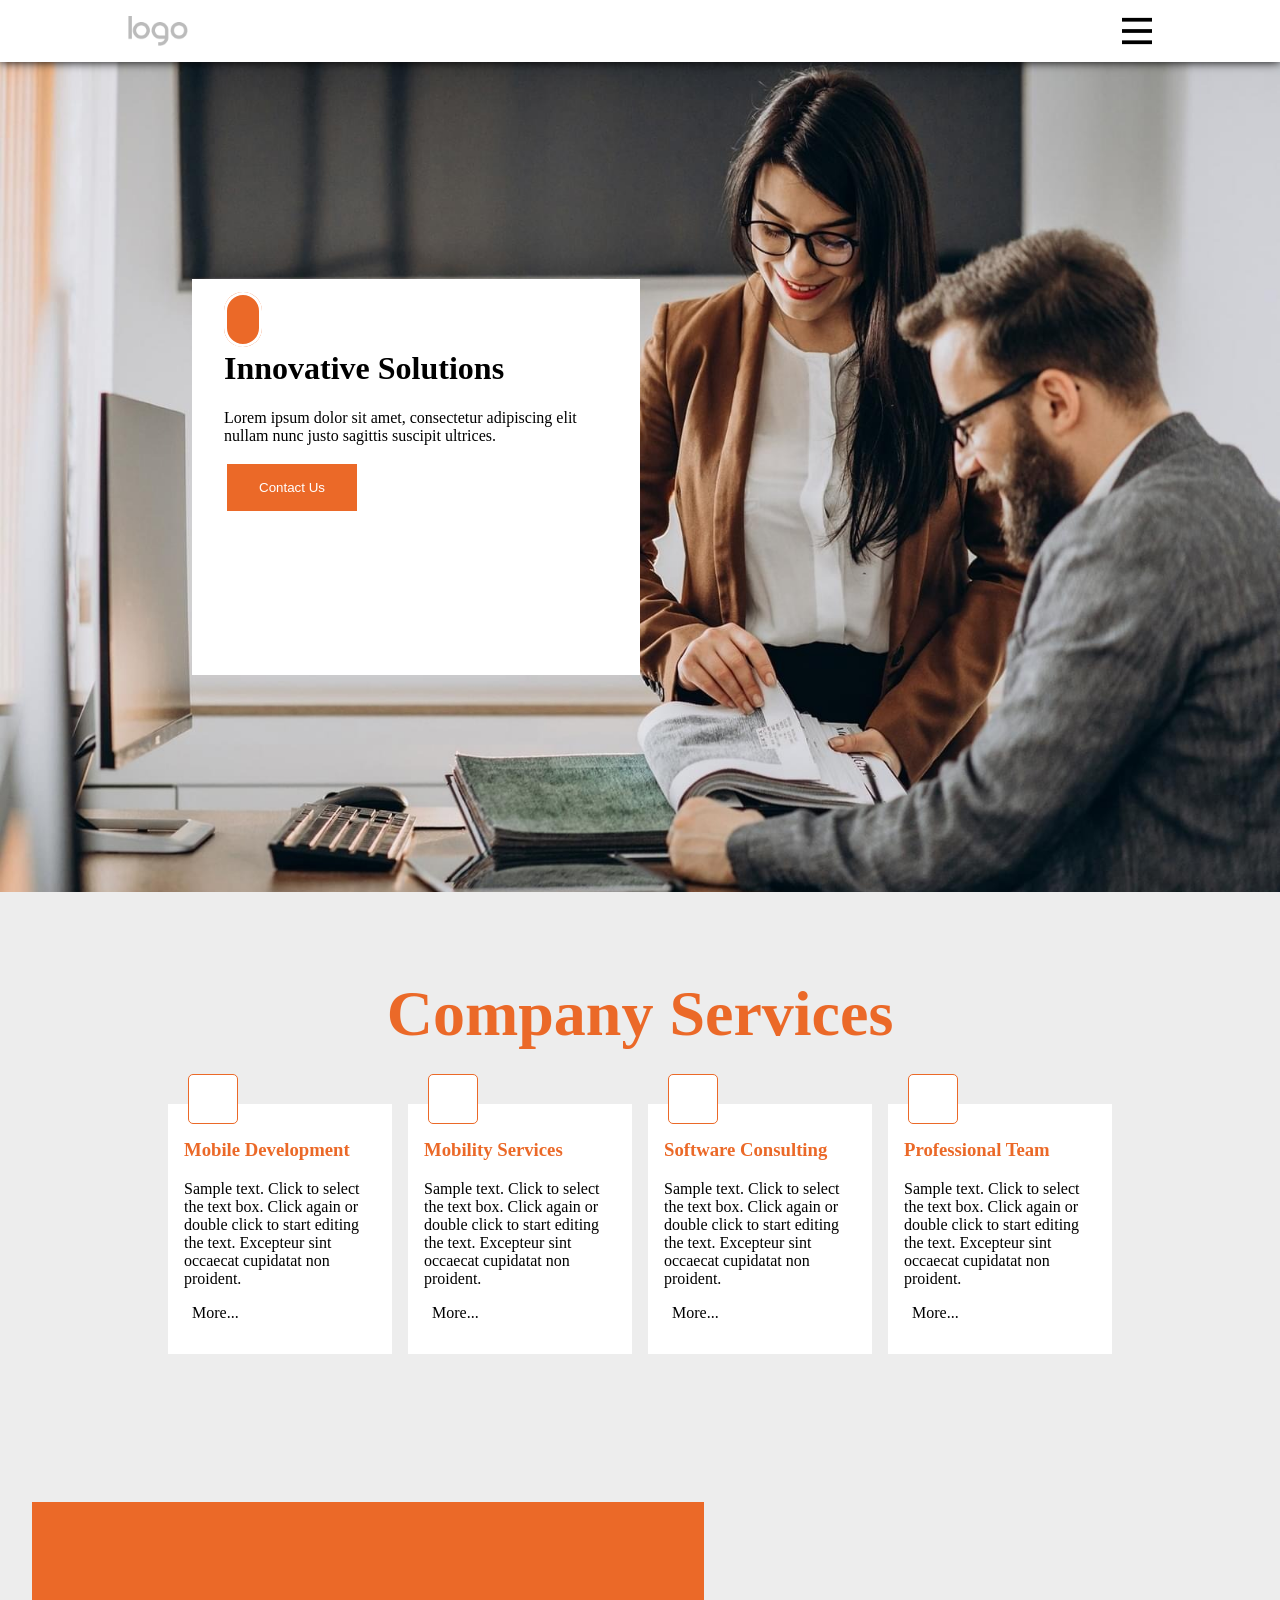
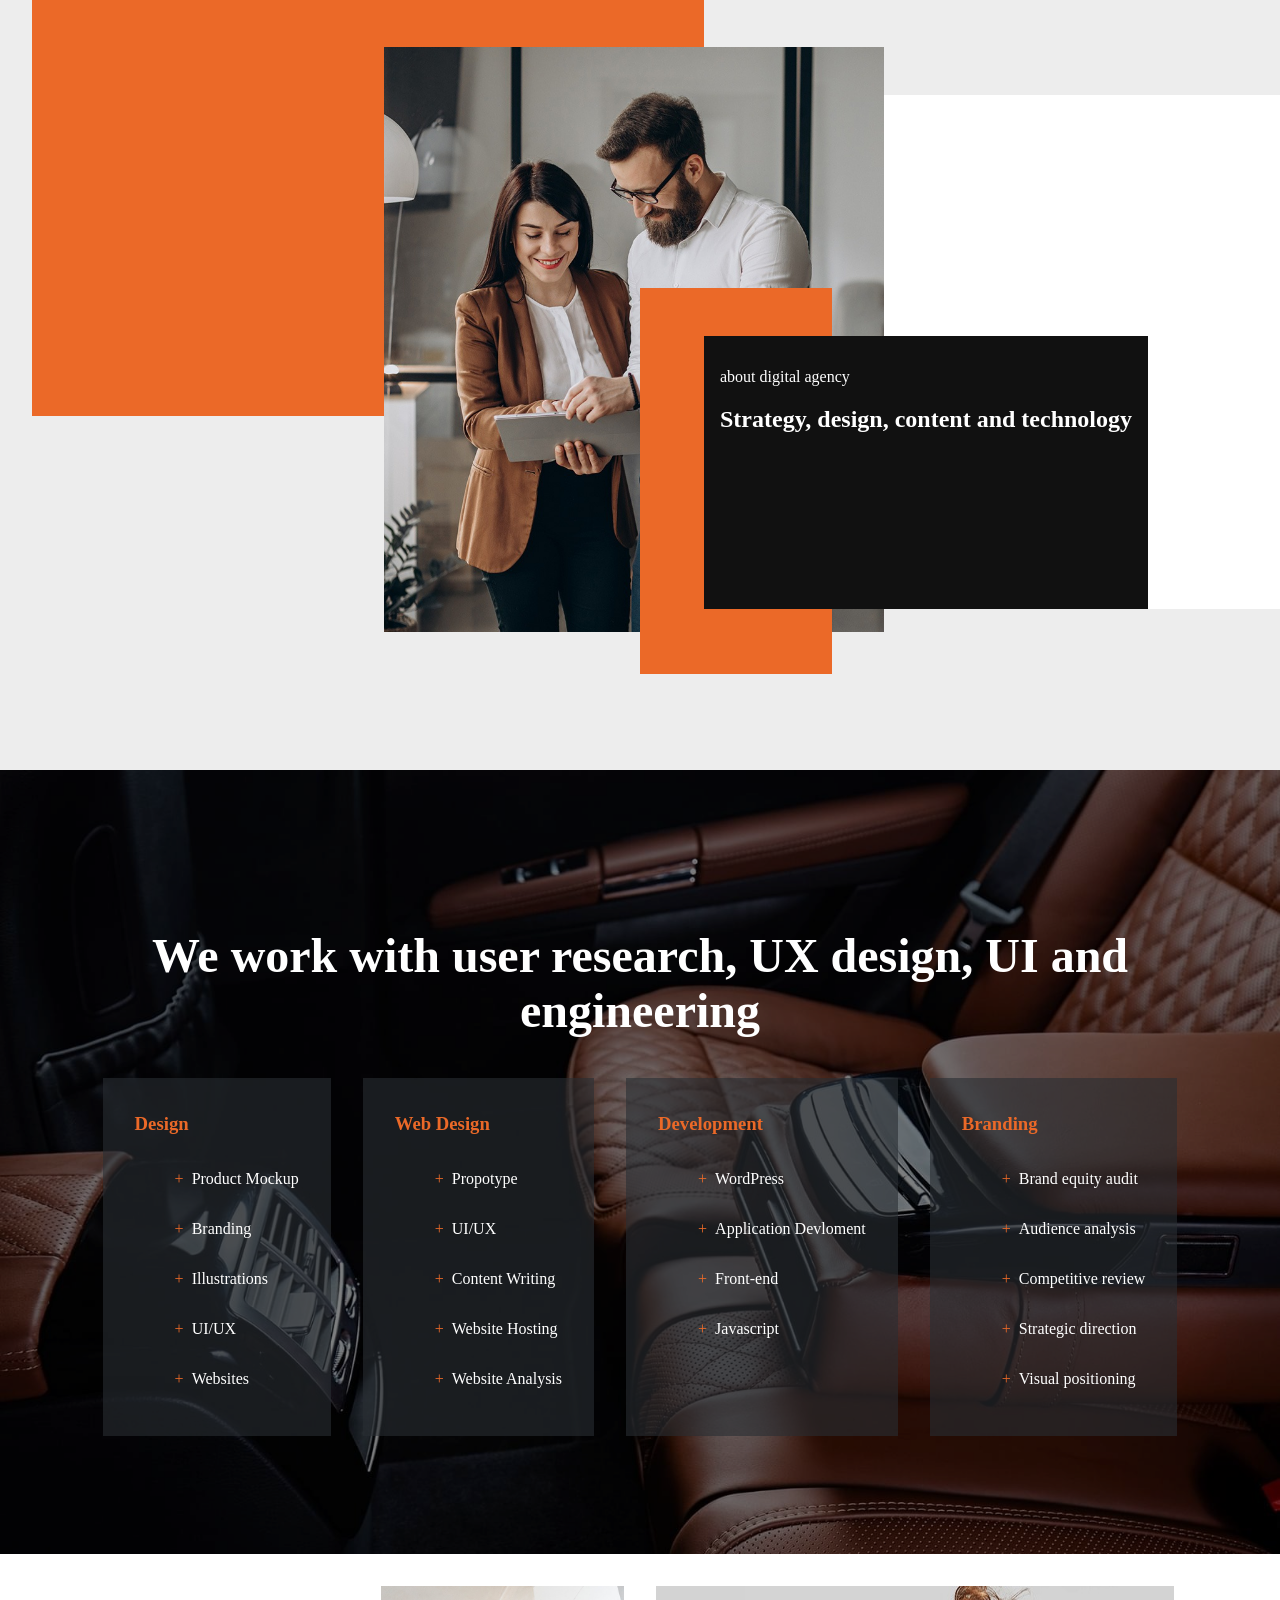
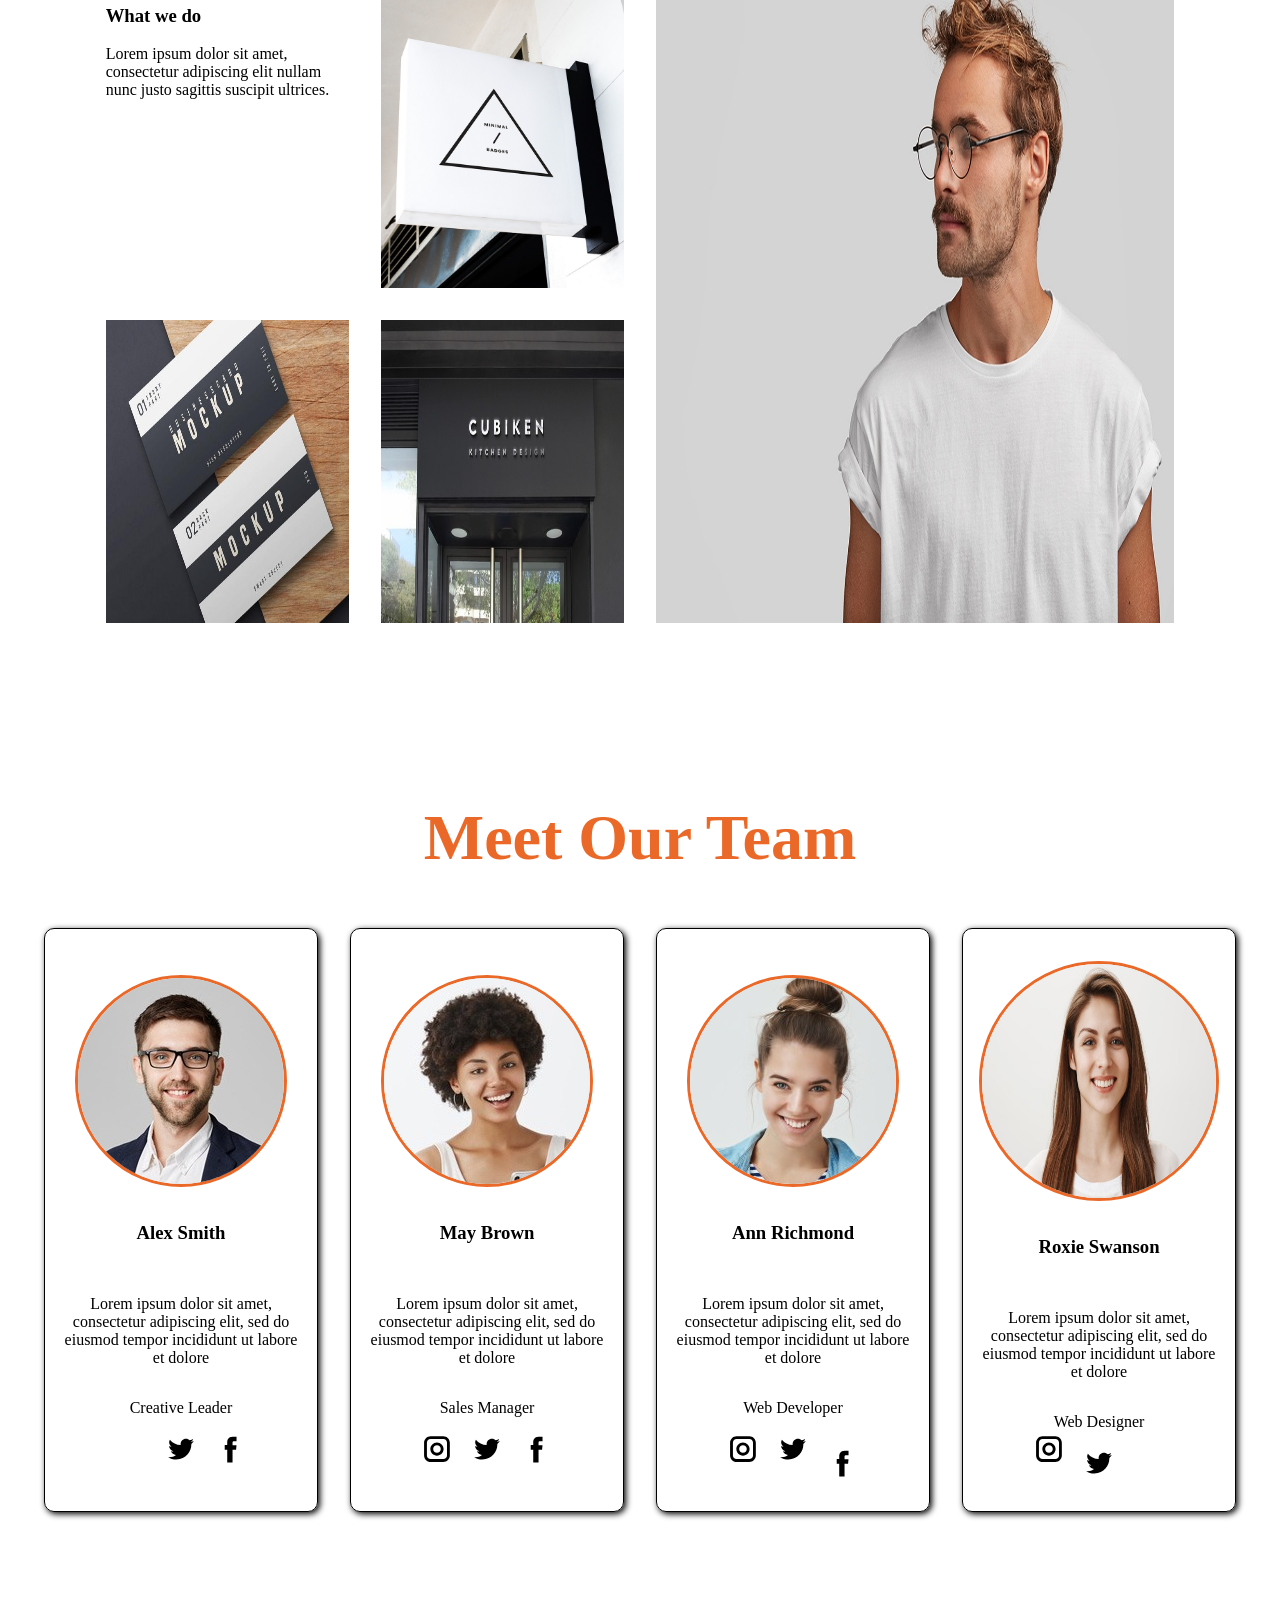
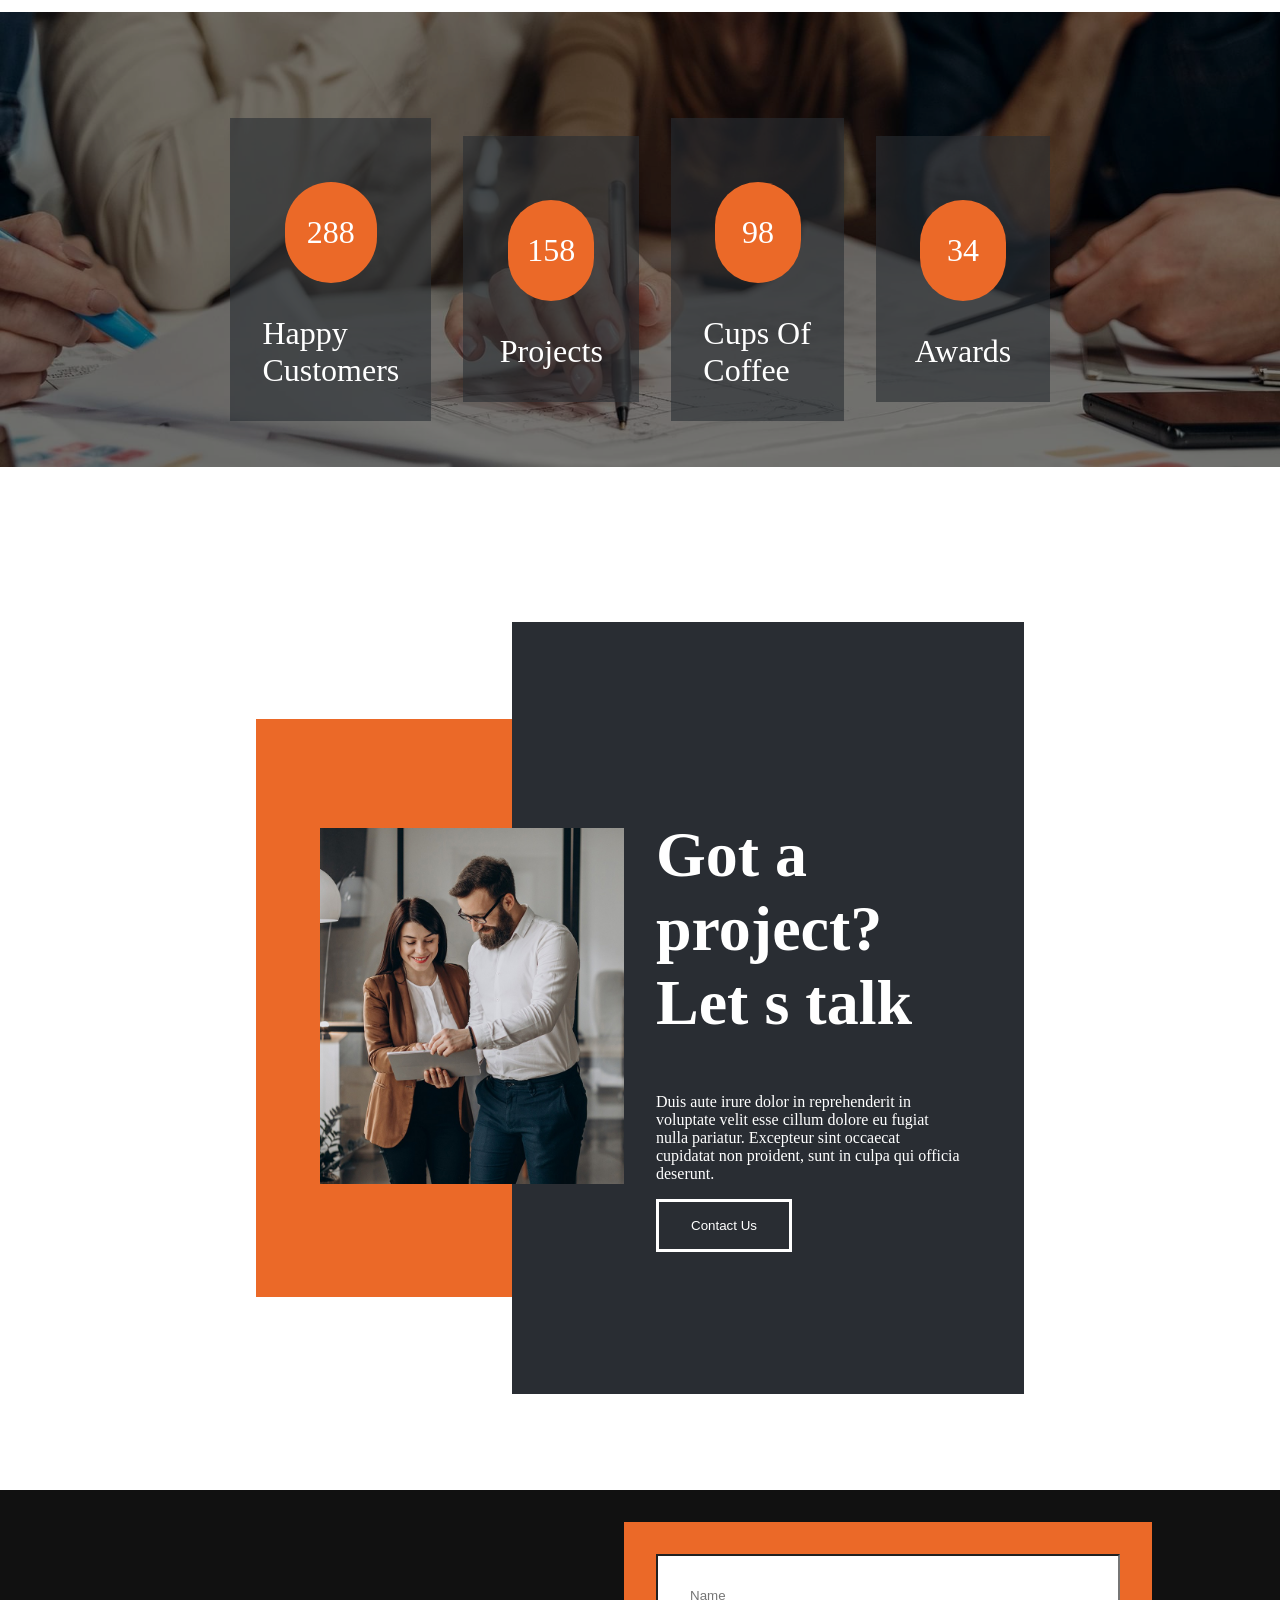
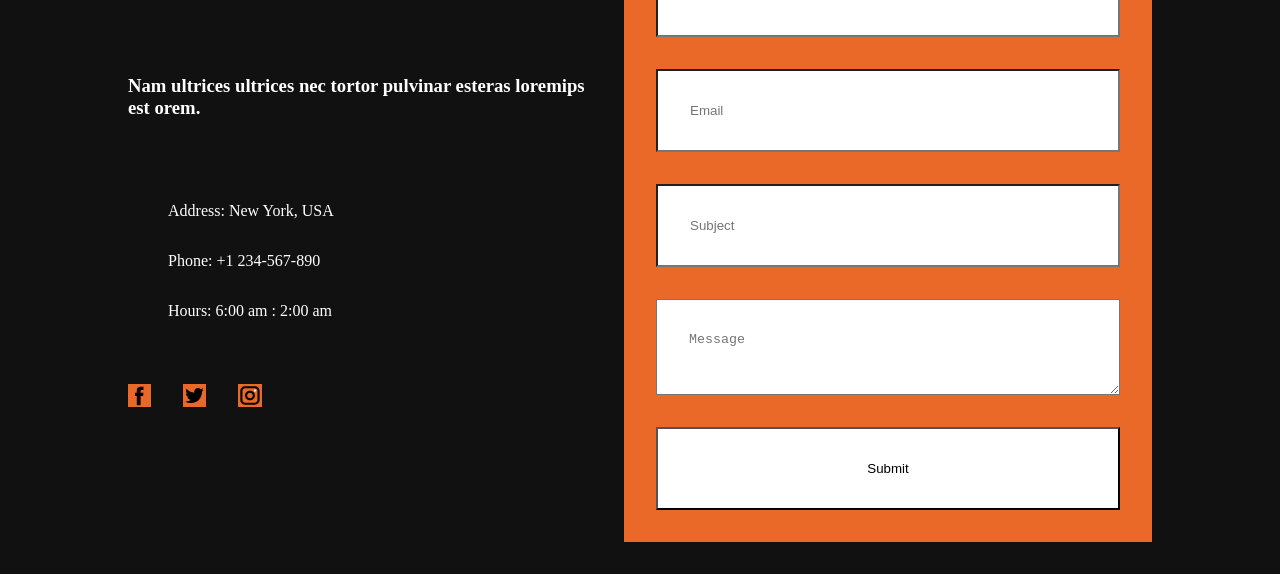
<file: Frontend/Project01/index.html>
<!DOCTYPE html>
<html lang="en">

<head>
    <meta charset="UTF-8">
    <meta name="viewport" content="width=device-width, initial-scale=1.0">
    <title>Innovative solutions and support</title>
    <link rel="stylesheet" href="style.css">
    <link rel="icon" href="./assets//imgi_1_default-logo.png">
</head>

<body>

    <header>
        <nav>
            <div class="nav-lhs">
                <img src="./assets//imgi_1_default-logo.png" alt="">
            </div>
            <div class="nav-rhs">
                <img src="./assets/hamburger.svg" alt="">
            </div>
        </nav>
    </header>

    <main class="hero-section">
        <img class="hero-img" src="./assets/imgi_63_srr-min.jpg" alt="">

        <div class="info-container">

            <span class="orange-circle"></span>
            <h1>Innovative Solutions</h1>
            <p>
                Lorem ipsum dolor sit amet, consectetur adipiscing elit nullam nunc justo sagittis suscipit ultrices.
            </p>


            <button class="contactUs">Contact Us</button>
        </div>

    </main>

    <section class="company-service">
        <h1 class="heading">Company Services</h1>



        <div class="company-service-container">
            <div class="company-service-card">
                <h3>Mobile Development</h3>
                Sample text. Click to select the text box. Click again or double click to start editing the text.
                Excepteur
                sint
                occaecat cupidatat non proident.
                <span>More...</span>
            </div>

            <div class="company-service-card">
                <h3>Mobility Services</h3>
                Sample text. Click to select the text box. Click again or double click to start editing the text.
                Excepteur
                sint
                occaecat cupidatat non proident.
                <span>More...</span>
            </div>

            <div class="company-service-card">
                <h3>Software Consulting</h3>
                Sample text. Click to select the text box. Click again or double click to start editing the text.
                Excepteur
                sint
                occaecat cupidatat non proident.
                <span>More...</span>
            </div>

            <div class="company-service-card">
                <h3>Professional Team</h3>
                Sample text. Click to select the text box. Click again or double click to start editing the text.
                Excepteur
                sint
                occaecat cupidatat non proident.
                <span>More...</span>
            </div>
        </div>




    </section>

    <section class="about">
        <span class="orange"></span>
        <span class="white"></span>
        <span class="secondOrange"></span>

        <img src="./assets/imgi_3_ffff.jpg" alt="">
        <div class="content">
            <p>about digital agency</p>
            <h1>Strategy, design, content and technology</h1>
        </div>
    </section>

    <section class="user-research-section">
        <img class="user-research-section-bg" src="./assets/imgi_64_iki-min.jpg" alt="">
        <h1 class="heading">We work with user research, UX design, UI and engineering</h1>

        <div class="card-container">
            <div class="card">
                <h3>Design</h3>
                <ul>
                    <li>
                        <span class="plus">+</span> Product Mockup
                    </li>
                    <li>
                        <span class="plus">+</span> Branding
                    </li>
                    <li>
                        <span class="plus">+</span> Illustrations
                    </li>
                    <li>
                        <span class="plus">+</span> UI/UX
                    </li>
                    <li>
                        <span class="plus">+</span> Websites
                    </li>
                </ul>
            </div>

            <div class="card">
                <h3>
                    Web Design
                </h3>
                <ul>
                    <li>
                        <span class="plus">+</span>Propotype
                    </li>
                    <li>
                        <span class="plus">+</span>UI/UX
                    </li>
                    <li>
                        <span class="plus">+</span>Content Writing
                    </li>
                    <li>
                        <span class="plus">+</span>Website Hosting
                    </li>
                    <li>
                        <span class="plus">+</span>Website Analysis
                    </li>
                </ul>

            </div>

            <div class="card">
                <h3>
                    Development
                </h3>

                <ul>
                    <li>
                        <span class="plus">+</span> WordPress
                    </li>
                    <li>
                        <span class="plus">+</span> Application Devloment
                    </li>
                    <li>
                        <span class="plus">+</span> Front-end
                    </li>
                    <li>
                        <span class="plus">+</span> Javascript
                    </li>
                </ul>

            </div>

            <div class="card">
                <h3>
                    Branding
                </h3>
                <ul>
                    <li>
                        <span class="plus">+</span>Brand equity audit
                    </li>
                    <li>
                        <span class="plus">+</span>Audience analysis
                    </li>
                    <li>
                        <span class="plus">+</span>Competitive review
                    </li>
                    <li>
                        <span class="plus">+</span>Strategic direction
                    </li>
                    <li>
                        <span class="plus">+</span>Visual positioning
                    </li>
                </ul>
            </div>

        </div>

    </section>

    <section class="what-we-do">
        <div class="what-we-do-grid">

            <div class="">
                <h3>What we do</h3>
                <p>
                    Lorem ipsum dolor sit amet, consectetur adipiscing elit nullam nunc justo sagittis suscipit
                    ultrices.
                </p>

            </div>
            <div class="">
                <img src="./assets/imgi_65_trrt.jpg" alt="">
            </div>
            <div class="">
                <img src="./assets/imgi_66_black-white-business-card-mockup-design_47987-2181.jpg" alt="">
            </div>
            <div class="">
                <img src="./assets/imgi_67_logo-mockup-black-facade-sign_145275-281.jpg" alt="">
            </div>
            <div class="">
                <img src="./assets/imgi_68_ghghhgh.jpg" alt="">
            </div>
        </div>
        <span class="orange-box"></span>
    </section>

    <section class="meetOurTeam">
        <h1 class="heading">Meet Our Team</h1>

        <div class="card-container">
            <div class="card">
                <div class="image-container">
                    <img src="./assets/imgi_69_gffgfg.jpg" alt="">
                </div>
                <h3>Alex Smith</h3>
                <p>
                    Lorem ipsum dolor sit amet, consectetur adipiscing elit, sed do eiusmod tempor incididunt ut labore
                    et dolore
                </p>

                Creative Leader
                <div class="social-icons">
                    <img src="./assets/facebook.svg" alt="">
                    <img src="./assets/twitter.svg" alt="">
                    <img src="./assets/instagram.svg" alt="">
                </div>
            </div>

            <div class="card">
                <div class="image-container">
                    <img src="./assets/imgi_70_ds.jpg" alt="">
                </div>
                <h3>May Brown</h3>
                <p>
                    Lorem ipsum dolor sit amet, consectetur adipiscing elit, sed do eiusmod tempor incididunt ut labore
                    et dolore
                </p>

                Sales Manager
                <div class="social-icons">
                    <img src="./assets/facebook.svg" alt="">
                    <img src="./assets/twitter.svg" alt="">
                    <img src="./assets/instagram.svg" alt="">
                </div>
            </div>

            <div class="card">
                <div class="image-container">
                    <img src="./assets/imgi_71_w.jpg" alt="">
                </div>
                <h3>Ann Richmond</h3>
                <p>
                    Lorem ipsum dolor sit amet, consectetur adipiscing elit, sed do eiusmod tempor incididunt ut labore
                    et dolore
                </p>
                Web Developer
                <div class="social-icons">
                    <img src="./assets/facebook.svg" alt="">
                    <img src="./assets/twitter.svg" alt="">
                    <img src="./assets/instagram.svg" alt="">
                </div>
            </div>
            <div class="card">
                <div class="image-container">
                    <img src="./assets/imgi_72_fsr.jpg" alt="">
                </div>
                <h3>Roxie Swanson</h3>
                <p>
                    Lorem ipsum dolor sit amet, consectetur adipiscing elit, sed do eiusmod tempor incididunt ut labore
                    et dolore
                </p>
                Web Designer
                <div class="social-icons">
                    <img src="./assets/facebook.svg" alt="">
                    <img src="./assets/twitter.svg" alt="">
                    <img src="./assets/instagram.svg" alt="">
                </div>
            </div>

        </div>

    </section>

    <section class="statics-section">
        <img class="statics-section-cardContainer-bg" src="./assets/imgi_73_hghggh.jpg" alt="">
        <div class="card-container">
            <div class="">
                <p>
                    288
                </p>
                Happy Customers
            </div>
            <div class="">
                <p>
                    158
                </p>
                Projects
            </div>
            <div class="">
                <p>
                    98
                </p>
                Cups Of Coffee
            </div>
            <div class="">
                <p>
                    34
                </p>
                Awards
            </div>
        </div>
    </section>

    <section class="got-project">
        <div class="got-project-lhs">
            <img src="./assets/imgi_3_ffff.jpg" alt="">
        </div>
        <div class="got-project-rhs">
            <h1 class="heading">
                Got a
                <br> project?
                <br> Let s talk
            </h1>
            <p>

                Duis aute irure dolor in reprehenderit in voluptate velit esse cillum dolore eu fugiat nulla pariatur.
                Excepteur
                sint occaecat cupidatat non proident, sunt in culpa qui officia deserunt.
            </p>

            <button class="contactUs">Contact Us</button>
        </div>

        <span class="black-box"></span>
        <span class="orange-box"></span>
    </section>

    <footer>
        <div class="footer-lhs">

            <h3>Nam ultrices ultrices nec tortor pulvinar esteras loremips est orem.</h3>

            <ul>
                <li> Address: New York, USA
                </li>
                <li> Phone: +1 234-567-890
                </li>
                <li> Hours: 6:00 am : 2:00 am
                </li>
            </ul>

            <div class="social-icons">
                <img src="./assets/facebook.svg" alt="">
                <img src="./assets/twitter.svg" alt="">
                <img src="./assets/instagram.svg" alt="">
            </div>
        </div>

        <form class="footer-rhs">
            <input type="text" placeholder="Name">
            <input type="email" placeholder="Email">
            <input type="text" placeholder="Subject">
            <textarea name="" id="" placeholder="Message"></textarea>
            <input type="submit" value="Submit">
        </form>
    </footer>

</body>

</html>
</file>
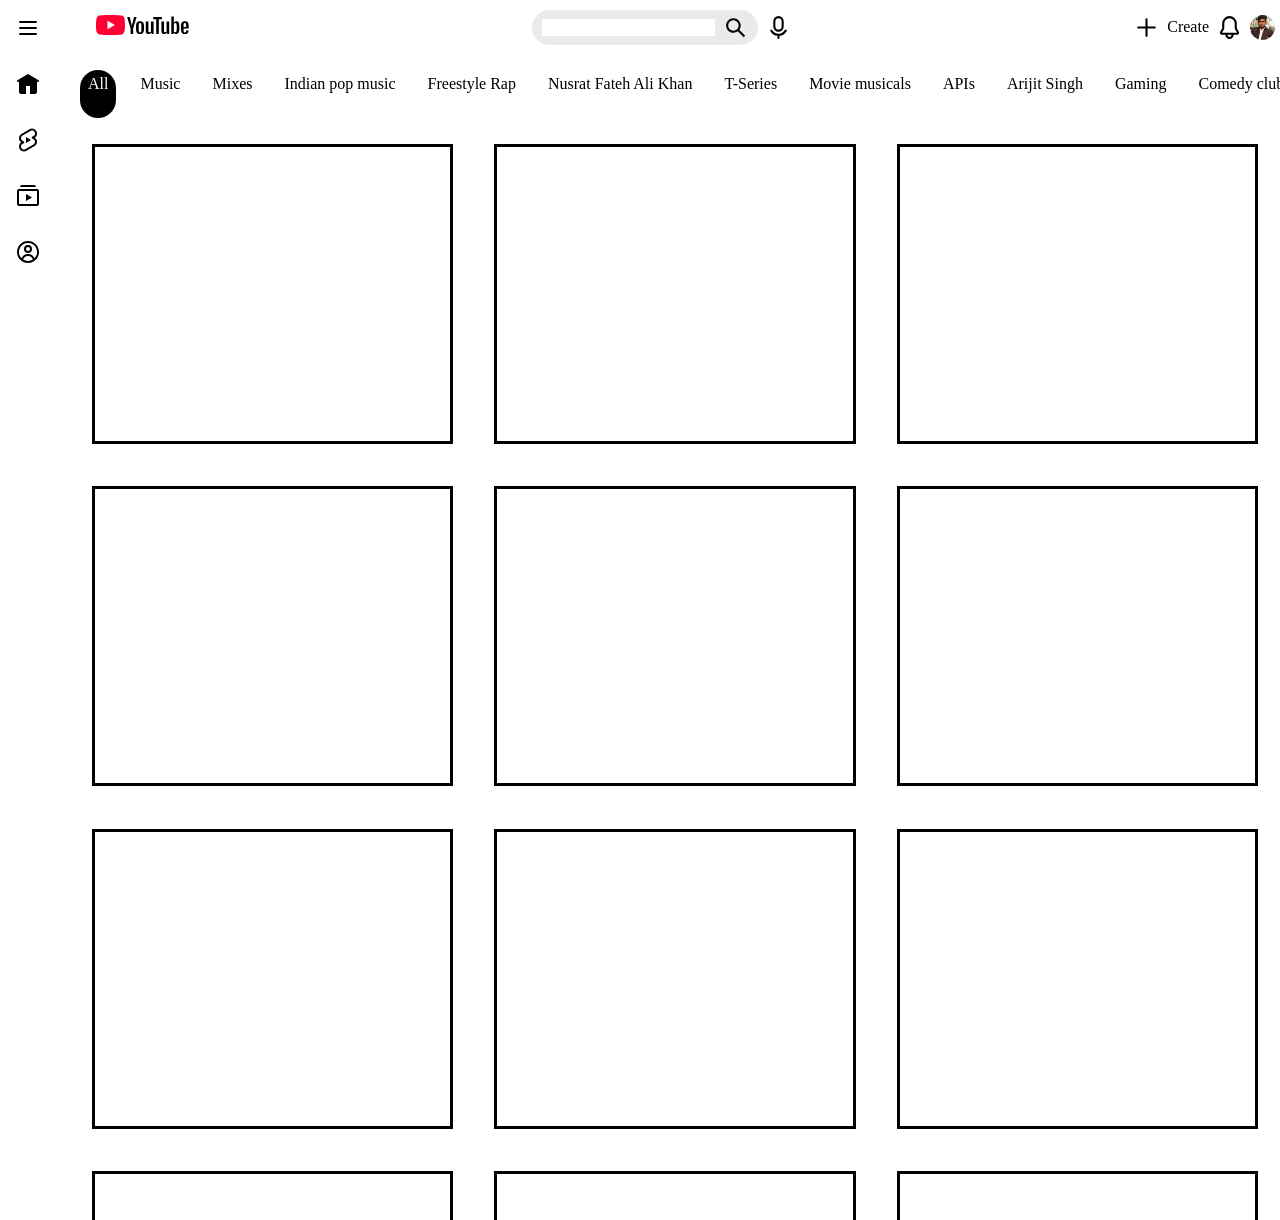
<file: Frontend/Project02/index.html>
<!DOCTYPE html>
<html lang="en">

<head>
    <meta charset="UTF-8">
    <meta name="viewport" content="width=device-width, initial-scale=1.0">
    <title>Document</title>
    <link rel="stylesheet" href="style.css">
    <link rel="icon" href="./assets/favicon.svg">
</head>

<body>

    <header>
        <nav>
            <div class="lhs">
                <img src="./assets/youtubeLogo.svg" alt="">
            </div>
            <div class="middle">
                <div class="searchBar-container">
                    <input type="text" name="" id="">
                    <img src="./assets/search.svg" alt="">
                </div>

                <img src="./assets/mic.svg" alt="">
            </div>

            <div class="rhs">
                <div class="create-btn">
                    <img src="./assets/plus.svg" alt="">
                    <p>Create</p>
                </div>

                <img src="./assets/bell.svg" alt="">

                <div class="user-profile">
                    <img src="./assets/userprofile.jpg" alt="">
                </div>
            </div>
        </nav>

        <div class="category-navbar">
            <p>All</p>
            <p>Music</p>
            <p>Mixes</p>
            <p>Indian pop music</p>
            <p>Freestyle Rap</p>
            <p>Nusrat Fateh Ali Khan</p>
            <p>T-Series</p>
            <p>Movie musicals</p>
            <p>APIs</p>
            <p>Arijit Singh</p>
            <p>Gaming</p>
            <p>Comedy clubs</p>
            <p>Data Structures</p>
            <p>AI</p>
            <p>Satire</p>
            <p>HTML</p>
            <p>Live</p>
            <p>Graphic design</p>
            <p>Recently uploaded</p>
            <p>Watched</p>
            <p>New to you</p>

            <img src="./assets/rightarrow.svg" alt="">
        </div>
    </header>

    <aside>
        <img src="./assets/hamburger.svg" alt="">
        <img src="./assets/home.svg" alt="">
        <img src="./assets/short.svg" alt="">
        <img src="./assets/subscription.svg" alt="">
        <img src="./assets/profile.svg" alt="">
    </aside>

    <main class="grid">

        <div class="player"><iframe src="https://www.youtube.com/embed/Grr0FlC8SQA?si=DumrDXg4t3GcrsaU"
                frameborder="0"></iframe></div>
        <div class="player"><iframe src="https://www.youtube.com/embed/nDjloeIB3Pc?si=36rjbPzIM_1nWZNh"
                frameborder="0"></iframe></div>
        <div class="player"><iframe src="https://www.youtube.com/embed/nDjloeIB3Pc?si=36rjbPzIM_1nWZNh"
                frameborder="0"></iframe></div>
        <div class="player"><iframe src="https://www.youtube.com/embed/nDjloeIB3Pc?si=36rjbPzIM_1nWZNh"
                frameborder="0"></iframe></div>
        <div class="player"><iframe src="https://www.youtube.com/embed/nDjloeIB3Pc?si=36rjbPzIM_1nWZNh"
                frameborder="0"></iframe></div>
        <div class="player"><iframe src="https://www.youtube.com/embed/nDjloeIB3Pc?si=36rjbPzIM_1nWZNh"
                frameborder="0"></iframe></div>
        <div class="player"><iframe src="https://www.youtube.com/embed/nDjloeIB3Pc?si=36rjbPzIM_1nWZNh"
                frameborder="0"></iframe></div>
        <div class="player"><iframe src="https://www.youtube.com/embed/nDjloeIB3Pc?si=36rjbPzIM_1nWZNh"
                frameborder="0"></iframe></div>
        <div class="player"><iframe src="https://www.youtube.com/embed/nDjloeIB3Pc?si=36rjbPzIM_1nWZNh"
                frameborder="0"></iframe></div>
        <div class="player"><iframe src="https://www.youtube.com/embed/nDjloeIB3Pc?si=36rjbPzIM_1nWZNh"
                frameborder="0"></iframe></div>
        <div class="player"><iframe src="https://www.youtube.com/embed/nDjloeIB3Pc?si=36rjbPzIM_1nWZNh"
                frameborder="0"></iframe></div>
        <div class="player"><iframe src="https://www.youtube.com/embed/nDjloeIB3Pc?si=36rjbPzIM_1nWZNh"
                frameborder="0"></iframe></div>
    </main>

</body>

</html>
</file>
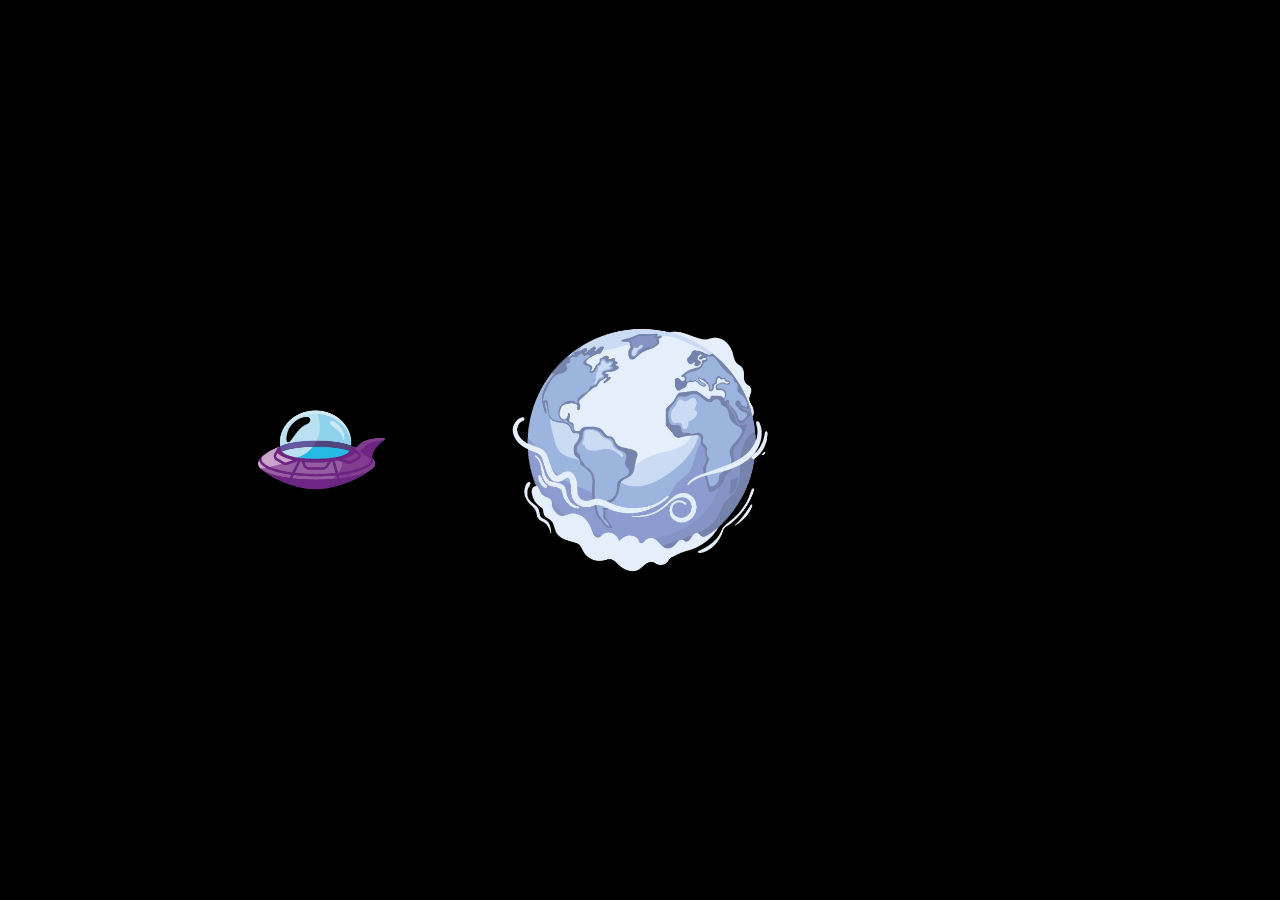
<file: Frontend/Project03/index.html>
<!DOCTYPE html>
<html lang="en">

<head>
    <meta charset="UTF-8">
    <meta name="viewport" content="width=device-width, initial-scale=1.0">
    <title>Earth pe Aliens ka hamla 🏃‍♀️🏃‍♀️🏃‍♂️🏃‍♀️🏃‍♂️🏃‍♀️💨💨💨!!! Bhagoooo......... 👽👽👽 🛸🛸🛸</title>
    <link rel="icon"
        href="https://as2.ftcdn.net/v2/jpg/04/63/88/63/1000_F_463886367_xJXKd854SukKUEN9nQJ4H7p4tNEvGP45.jpg">
</head>
<style>
    *,
    body {
        box-sizing: border-box;
        padding: 0;
        margin: 0;
        max-block-size: 100vh;
        overflow: hidden;
    }

    body {
        max-width: 100%;
        border: solid;
        margin-inline: auto;
        height: 100vh;
        position: relative;
        background-color: black;
    }

    /* img.background {
        width: 100%;
    } */

    img.earth {
        position: absolute;
        left: 50%;
        top: 50%;
        width: 20%;
        translate: -50% -50%;
        aspect-ratio: 1/1;
        z-index: 2;
        animation: rotation infinite 120s forwards;
        transform-origin: center;
    }

    @keyframes rotation {
        to {
            transform: rotate(0deg);

        }

        from {
            transform: rotate(3600deg);
        }
    }

    img.alienship {
        position: absolute;
        aspect-ratio: 1/1;
        z-index: 2;
        width: 10%;
        top: 50%;
        left: 20%;
        transform: translateY(-50%);
        animation: rotationOfEarth infinite linear 8s;
    }

    @keyframes rotationOfEarth {
        0% {
            width: 10%;
            left: 20%;
        }

        1% {
            z-index: 3;
        }

        50% {
            width: 20%;
            left: 70%;
        }

        99% {
            z-index: 0;
        }

        100% {
            width: 10%;
            left: 20%;
        }
    }

    .layer {
        position: absolute;
        z-index: 99;
        width: 100%;
        height: 100%;
        background-color: white;
        opacity: 0;
    }
</style>

<body>
    <div class="layer"></div>
    <!-- <img src="background.jpg" alt="" class="background"> -->

    <img src="earth-removebg-preview.png" alt="" class="earth">
    <img src="alienship-removebg-preview.png" alt="" class="alienship">
</body>

</html>
</file>
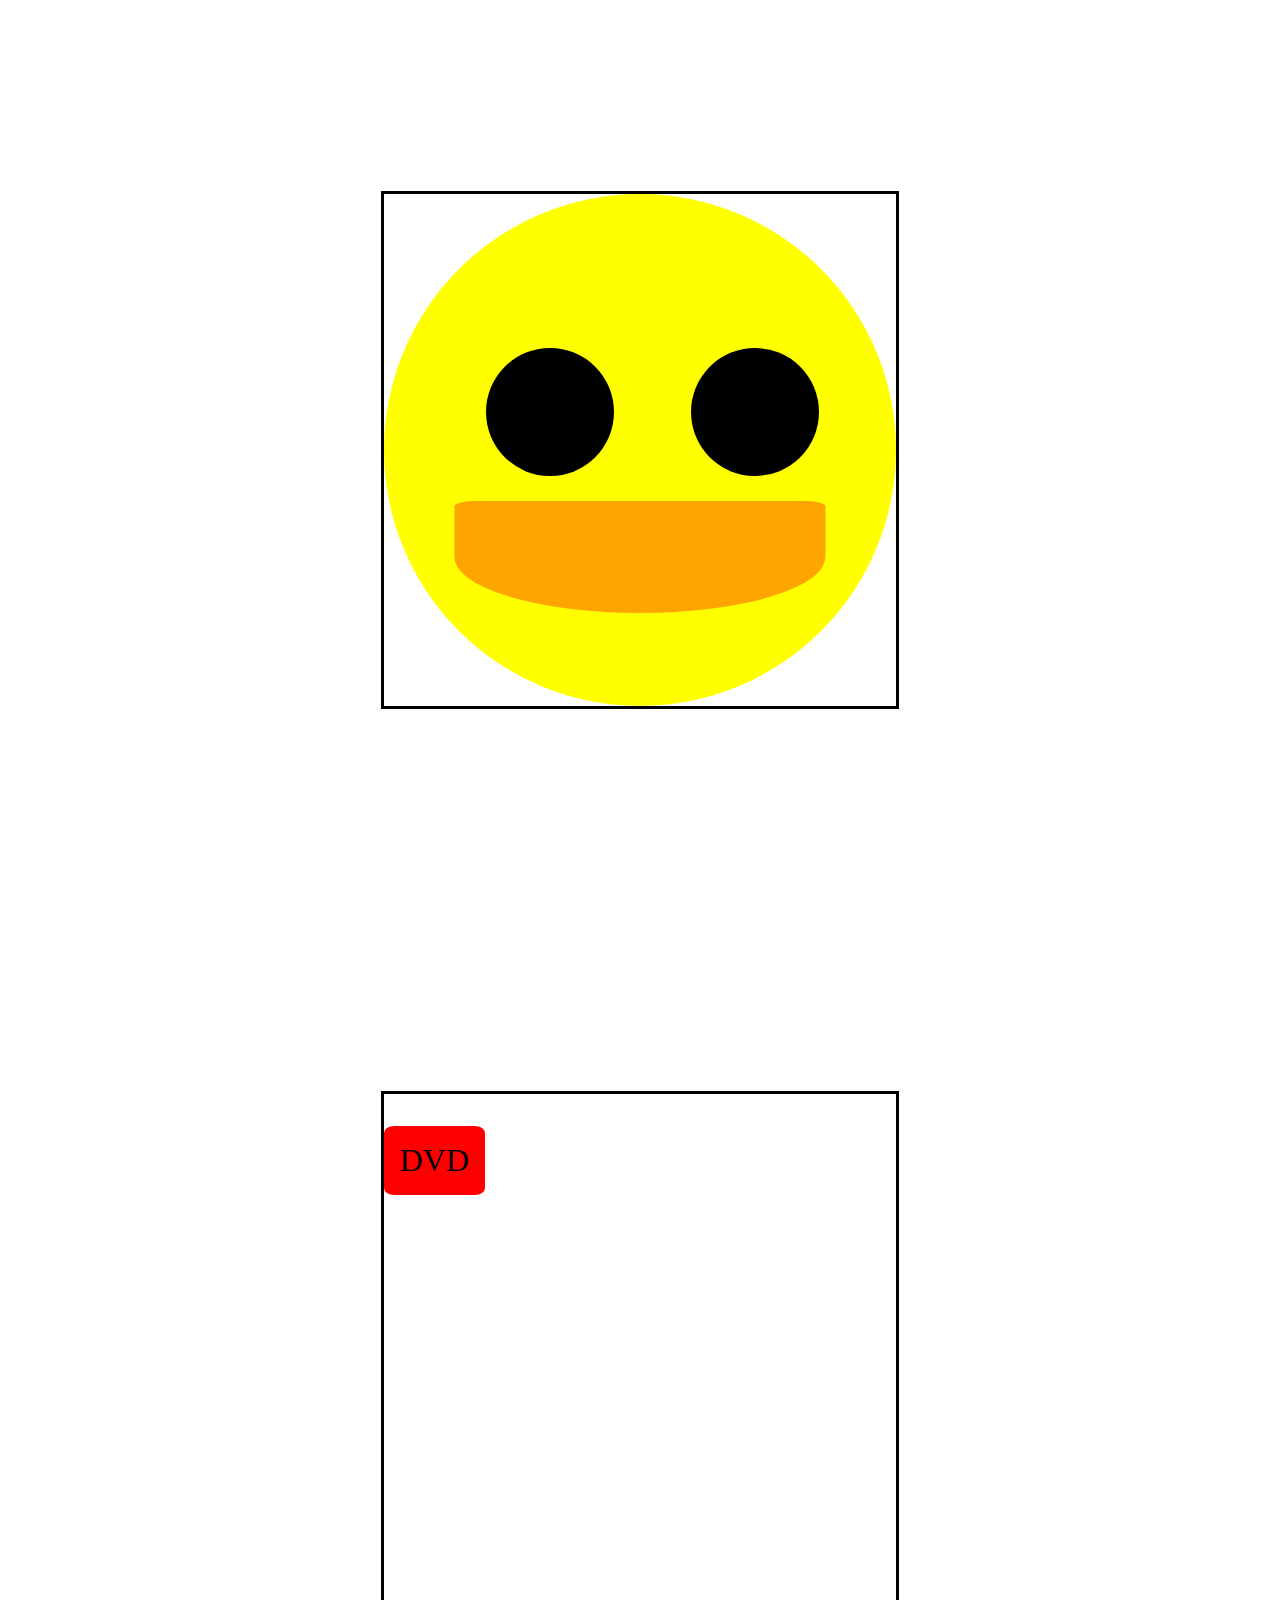
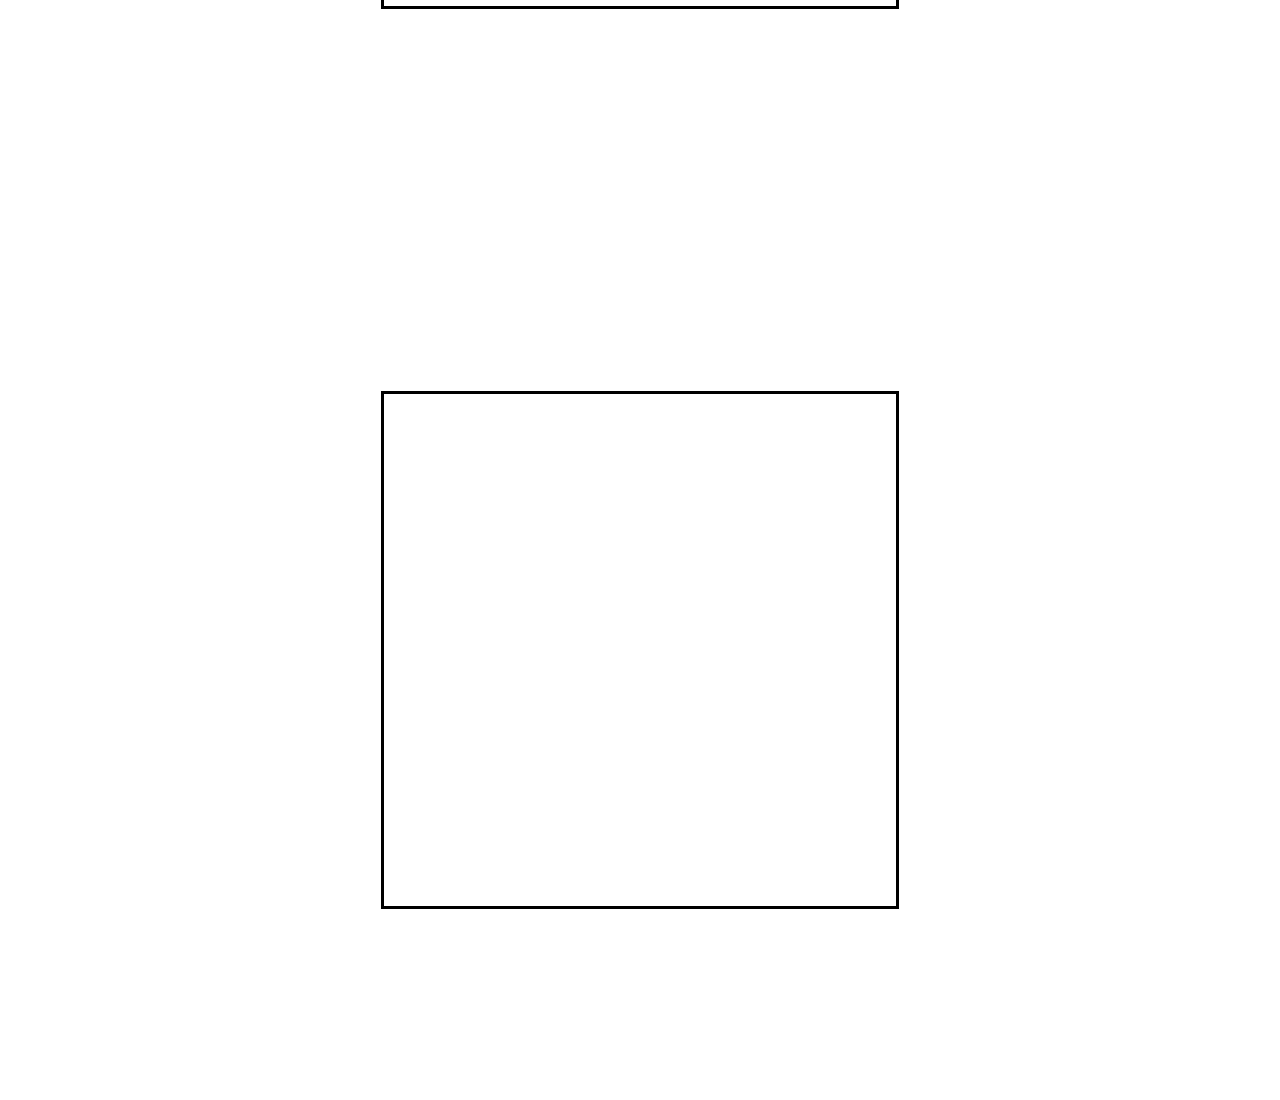
<file: Frontend/Project03/ujwalaMaam/index.html>
<!DOCTYPE html>
<html lang="en">

<head>
    <meta charset="UTF-8">
    <meta name="viewport" content="width=device-width, initial-scale=1.0">
    <title>Document</title>
    <style>
        body {
            margin: 0;
            padding: 0;
            box-sizing: border-box;
        }

        body {
            /* overflow-x: hidden; */
        }

        section {
            width: 100%;
            height: 100vh;
            /* border: solid; */
            position: relative;
        }

        section .container {
            position: absolute;
            left: 50%;
            top: 50%;
            transform: translate(-50%, -50%);
            width: 40%;
            aspect-ratio: 1/1;
            border: solid;
        }


        .face {
            background-color: yellow;
            border-radius: 100%;
            width: 100%;
            aspect-ratio: 1/1;
            position: relative;
        }

        .eye1,
        .eye2 {
            padding: 4rem;
            border-radius: 100%;
            background-color: black;
            position: absolute;
        }

        .eye1 {
            top: 30%;
            left: 20%;
            /* transform: translate(-50%, -50%); */
        }

        .eye2 {
            top: 30%;
            left: 60%;
            /* transform: translate(-50%, -50%); */
        }

        .smile {
            position: absolute;
            padding: 2rem;
            border-radius: 10% 10% 100% 100%;
            background-color: orange;
            width: 60%;
            height: 3rem;
            left: 50%;
            transform: translateX(-50%);
            top: 60%;
        }

        .face:hover .smile {
            height: 6rem;
            transition: 1s;
        }

        p {
            padding: 1rem;
            background-color: red;
            font-size: 2rem;
            display: inline;
            border-radius: 10%;
            position: absolute;
            left: 0;
            top: 0;
            animation: anime infinite 1s;
        }

        @keyframes anime {
            0% {
                left: 0;
                top: 0;
            }

            20% {
                left: 100%;
                top: 100%;
            }

            40% {
                left: 0;
                top: 100%;
            }

            60% {
                left: 100%;
                top: 0;
            }

            80% {
                left: 100%;
                top: 0;
            }

            100% {
                left: 0;
                top: 0;
            }
        }
    </style>
</head>

<body>

    <section>
        <div class="container">
            <div class="face">
                <span class="eye1"></span>
                <span class="eye2"></span>
                <span class="smile"></span>
            </div>
        </div>
    </section>


    <section>
        <div class="container">
            <p>DVD</p>
        </div>
    </section>

    <!-- Tom and Jerry -->
    <section>
        <div class="container">

        </div>
    </section>

</body>

</html>
</file>
<file: Frontend/Project01/style.css>
:root {
    --primary-bg: #eb6928;
    --secondary-bg: #292d33;
    --white-bg: #ffffff;
    --black-bg: #111111;

    --primary-text: #eb6928;
    --white-text: #ffffff;
    --black-text: #111111;

    --primary-border: #eb6928;
    --white-border: #ffffff;
    --black-border: #111111;
}

body {
    box-sizing: border-box;
    padding: 0;
    margin: 0;
}

header {}

h1.heading {
    font-size: 4rem;
}

button.contactUs {
    border: solid white;
    padding: 1rem 2rem;
    color: white;
    font: 2rem;
}

nav {
    display: flex;
    justify-content: space-between;
    height: 30px;
    background-color: var(--white-bg);
    padding: 1rem 8rem;
    box-shadow: 0px 0px 10px 0px black;
}

nav img {
    height: 100%;
}

section {
    height: 100vh;
    padding: 2rem;
}

.hero-section {
    height: calc(100vh - 70px);
    /* padding: 2rem 4rem; */
    overflow: hidden;
    position: relative;
}


.hero-section .hero-img {
    position: absolute;
    width: 100%;
    top: 0;
    left: 0;
    z-index: -1;
}

.hero-section .info-container {
    position: absolute;
    width: 30%;
    height: 40%;
    top: 50%;
    left: 15%;
    transform: translateY(-50%);
    padding: 2rem;
    background-color: white;
}

.hero-section .orange-circle {
    border: solid white;
    background-color: var(--primary-bg);
    padding: 1rem;
    border-radius: 100px;


}

.hero-section .contactUs {
    background-color: var(--primary-bg);
}


.company-service {
    height: 50vh;
    padding: 2rem 8rem;
    background-color: rgb(237, 237, 237);
}

.company-service .heading {
    color: var(--primary-text);
    text-align: center;
}


.company-service-container {
    display: flex;
    justify-content: center;
    gap: 1rem;
}

.company-service-card {
    max-width: 12rem;
    padding: 1rem;
    /* margin: auto 0; */
    background-color: white;
    position: relative;
}

.company-service-card::after {
    content: "";
    position: absolute;
    left: 20px;
    top: -30px;
    padding: 1.5rem;
    background-color: white;
    border-radius: 5px;
    border: var(--primary-border) 1px solid;
}

.company-service-card span {
    display: block;
    margin: 1rem .5rem;
}

.company-service-card h3 {
    color: var(--primary-text);
}

.about {
    position: relative;
    background-color: rgb(237, 237, 237);
}

.orange,
.white,
.secondOrange {
    position: absolute;
}

.orange {
    width: 50%;
    height: 50%;
    top: 10%;
    padding: 1rem;
    background-color: var(--primary-bg);
}

.white {
    width: 50%;
    height: 50%;
    top: 30%;
    right: 0;
    padding: 1rem;
    background-color: var(--white-bg);
}

.secondOrange {
    background-color: var(--primary-bg);
    width: 15%;
    height: 40%;
    top: 50%;
    left: 50%;
    z-index: 2;
}

.about img {
    position: absolute;
    width: 500px;
    left: 30%;
    top: 25%;
}

.about .content {
    position: absolute;
    left: 55%;
    top: 55%;
    z-index: 3;
    background-color: var(--black-bg);
    color: white;
    font-size: 1rem;
    height: 25%;
    padding: 1rem;
}

.user-research-section {
    position: relative;
    height: 80vh;
    overflow: hidden;
    display: flex;
    flex-direction: column;
    align-items: center;
    justify-content: center;
}

.user-research-section .user-research-section-bg {
    filter: brightness(50%);
    width: 100%;
    /* height: 100%; */
    position: absolute;
    background-size: cover;
    top: 0;
    left: 0;
    z-index: -1;
}

.user-research-section h1.heading {
    color: white;
    width: 100%;
    font-size: 3rem;
    text-align: center;
}

.user-research-section .card-container h3 {
    color: var(--primary-text);
}

.user-research-section .card-container .plus {
    color: var(--primary-text);
}

.user-research-section .card-container {
    color: white;
    display: flex;
    justify-content: center;
    gap: 2rem;
}

.user-research-section .card-container .card {
    padding: 1rem 2rem;
    background-color: #292d3399;
}

.user-research-section .card-container ul li {
    list-style-type: none;
    display: flex;
    gap: 8px;
    padding-block: 1rem;
}

.user-research-section .card-container ul {}


.what-we-do {
    height: 70vh;
}

.what-we-do-grid {
    display: grid;
    gap: 2rem;
    height: 100%;
    grid-template-columns: repeat(4, 20%);
    grid-template-rows: repeat(2, 48%);
    justify-content: center;
}

.what-we-do-grid div {
    /* padding: 2rem; */
    overflow: hidden;
}

.what-we-do-grid div img {
    width: 100%;
    height: 100%;
}

.what-we-do-grid div:last-child {
    grid-column: 3/5;
    grid-row: 1/3;
}

.meetOurTeam {
    display: flex;
    flex-direction: column;
    justify-content: center;
    align-items: center;
    padding: 2rem 8rem;
}

.meetOurTeam h1 {
    color: var(--primary-text);
}

.meetOurTeam .card-container {
    display: flex;
    gap: 2rem;
}

.meetOurTeam .card-container .card {
    width: 15rem;
    border: solid 1px;
    box-shadow: 2px 2px 6px 0 black;
    display: flex;
    flex-direction: column;
    align-items: center;
    padding: 2rem 1rem;
    border-radius: 10px;
    text-align: center;
    justify-content: center;
    gap: 1rem;
}

.meetOurTeam .card-container .card .image-container {
    aspect-ratio: 1/1;
    border-radius: 100%;
    overflow: hidden;
    border: solid var(--primary-border);
}

.meetOurTeam .card-container .card .image-container img {
    width: 100%;
    height: 100%;
    aspect-ratio: 1/1;

}

.meetOurTeam .card-container .card .social-icons {
    display: flex;
    height: 2rem;
    /* width: 2rem; */
    width: 100%;
    gap: 1rem;
    justify-content: center;
}

.statics-section {
    position: relative;
    height: 50vh;
    overflow: hidden;
    padding: 2rem 8rem;
    display: flex;
    align-items: center;
    justify-content: center;
}

.statics-section .statics-section-cardContainer-bg {
    width: 100%;
    position: absolute;
    background-size: cover;
    top: 0;
    left: 0;
    z-index: -1;
    filter: brightness(50%);

}

.statics-section .card-container {
    display: flex;
    align-items: center;
    gap: 2rem;
    height: 100%;
    width: 80%;
}


.statics-section .card-container div {
    background-color: #292d3399;
    /* height: 50%; */
    width: 50%;
    display: flex;
    flex-direction: column;
    justify-content: center;
    align-items: center;
    color: white;
    padding: 2rem;
    font-size: 2rem;
}

.statics-section .card-container div p {
    padding: 2rem;
    width: 20%;
    display: flex;
    text-align: center;
    align-items: center;
    justify-content: center;
    background-color: var(--primary-bg);
    border-radius: 100px;
}

.got-project {
    display: flex;
    align-items: center;
    justify-content: center;
    gap: 2rem;
    position: relative;
    color: white;
}

.got-project .black-box,
.got-project .orange-box {
    position: absolute;
    z-index: -1;
}

.got-project .black-box {
    width: 30%;
    height: 60%;
    left: 20%;
    background-color: var(--primary-bg);

}

.got-project .orange-box {
    width: 40%;
    height: 80%;
    right: 20%;
    background-color: var(--secondary-bg);
}

.got-project-lhs img {
    width: 100%;
}

.got-project-rhs .contactUs {
    background-color: var(--secondary-bg);
}

.got-project-lhs,
.got-project-rhs {
    /* flex: 1; */
    width: 25%;
    overflow: hidden;
}

footer {
    background-color: var(--black-bg);
    display: flex;
    gap: 2rem;
    padding: 2rem 8rem;
    align-items: center;
}

.footer-lhs {
    flex: 1;
    color: white;
    display: flex;
    flex-direction: column;
    gap: 2rem;
}


.footer-lhs ul li {
    list-style-type: none;
    padding: 1rem 0;
}

.footer-lhs .social-icons {
    display: flex;
    gap: 2rem;
    width: 50%;
}

.footer-lhs .social-icons img {
    width: 10%;
    background-color: var(--primary-bg);
}


.footer-rhs {
    flex: 1;
    background-color: var(--primary-bg);
    padding: 2rem;
    display: flex;
    flex-direction: column;
    gap: 2rem;
}


.footer-rhs textarea,
.footer-rhs input {
    background-color: white;
    padding: 2rem;
}
</file>
<file: Frontend/Project02/style.css>
:root {
    --primary-bg: #eaeaea;
}

body {
    box-sizing: border-box;
    margin: 0;
    padding: 0;
    overflow: hidden;
}

header {
    display: flex;
    flex-direction: column;
    width: 100%;
    position: fixed;
    background-color: white;
    top: 0;
}

nav {
    display: flex;
    justify-content: space-between;
    align-items: center;
    padding: 2px 5px 2px 6rem;
}

.rhs img,
.middle img {
    width: 25px;
    height: 25px;
}

.lhs {}

.middle {
    display: flex;
    align-items: center;
    gap: .5rem;
}

.searchBar-container {
    display: flex;
    align-items: center;
    gap: .5rem;
    background-color: var(--primary-bg);
    padding: 5px 10px;
    border-radius: 100px;
}

.searchBar-container input {
    border: none;
}

.rhs {
    display: flex;
    align-items: center;
    gap: .5rem;
}

.create-btn {
    display: flex;
    align-items: center;
    gap: .5rem;
}

.user-profile {
    border-radius: 100px;
    overflow: hidden;
    width: 25px;
    height: 25px;
}

.user-profile img {
    width: 100%;
    height: 100%;
}

.category-navbar {
    display: flex;
    padding: 0 1rem;
    margin-left: 4rem;
    height: 5rem;
    /* justify-content: space-between; */
    gap: 1rem;
    overflow: scroll;
}

.category-navbar p {
    border-radius: 100px;
    padding: 5px 8px;
    white-space: nowrap;
}

.category-navbar p:first-child {
    background-color: black;
    color: white;
}

aside {
    position: absolute;
    left: 0;
    top: 0;
    display: flex;
    flex-direction: column;
    padding: 1rem;
    gap: 2rem;
    background-color: white;
}

.grid {
    display: grid;
    grid-template-columns: 30% 30% 30%;
    grid-template-rows: 300px 300px 300px;
    gap: 4%;
    justify-content: center;
    margin-top: 8rem;
    margin-left: 4rem;
    height: auto;
    padding: 1rem;
    overflow-y: scroll;
}

.grid div {
    width: 100%;
    border: solid;
}

.grid iframe{
    width: 100%;
    height: 100%;
}
</file>
